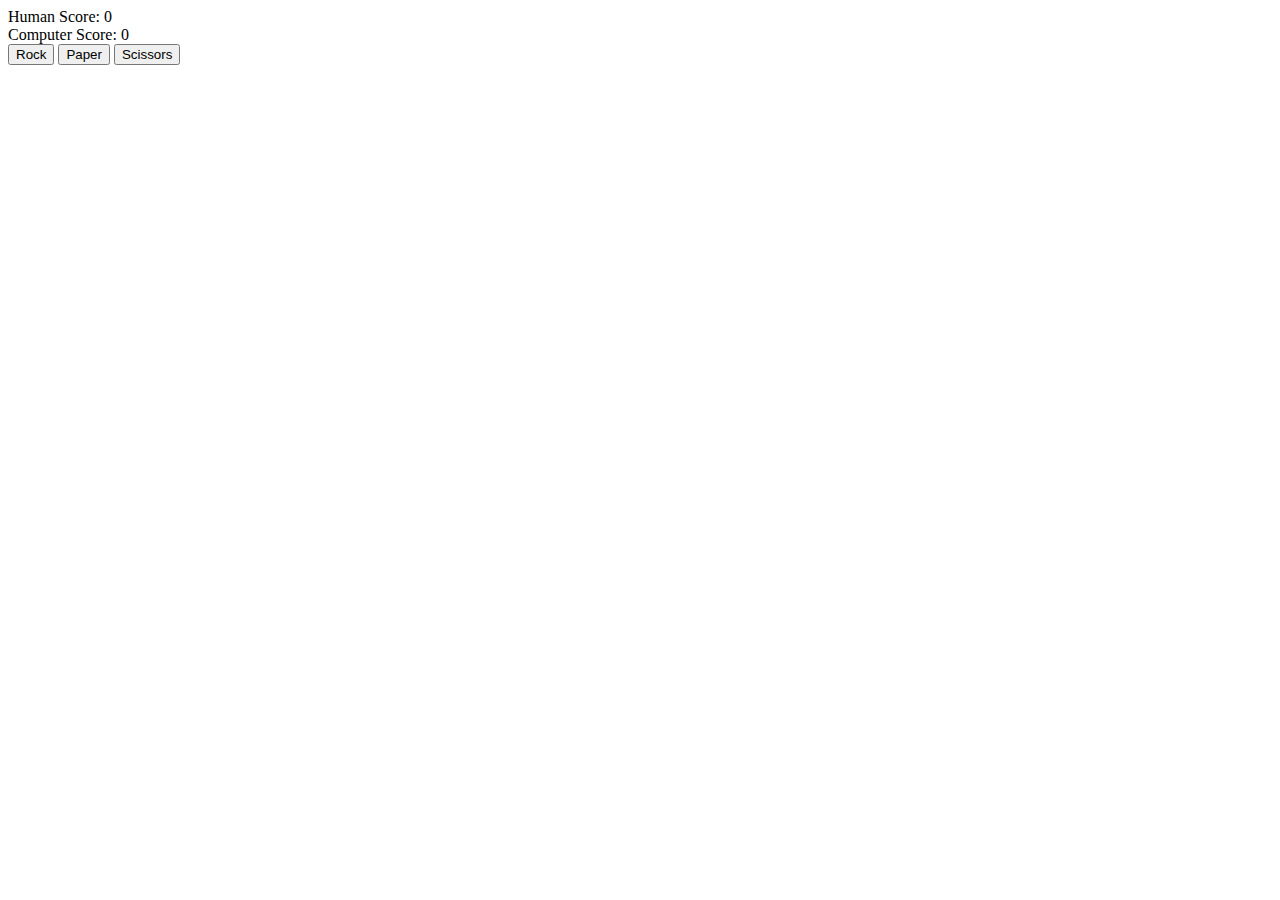
<file: index.html>
<!DOCTYPE html>
<html lang="en">
    <head>
        <meta charset="UTF-8">
        <meta name="viewport" content="width=device-width, initial-scale=1.0">
        <title>Rock Paper Scissors</title>
        <script src="script.js" defer></script>
    </head>
    <body class="body">
        <div class="content">
            <div class="score">
                <div>Human Score: <span class="human_score">0</span></div>
                <div>Computer Score: <span class="computer_score">0</span></div>
            </div>
            <div class="buttons">
                <button type="button" class="rock">Rock</button>
                <button type="button" class="paper">Paper</button>
                <button type="button" class="scissors">Scissors</button>
            </div>
            <div class="result"></div>
        </div>
    </body>
</html>
</file>
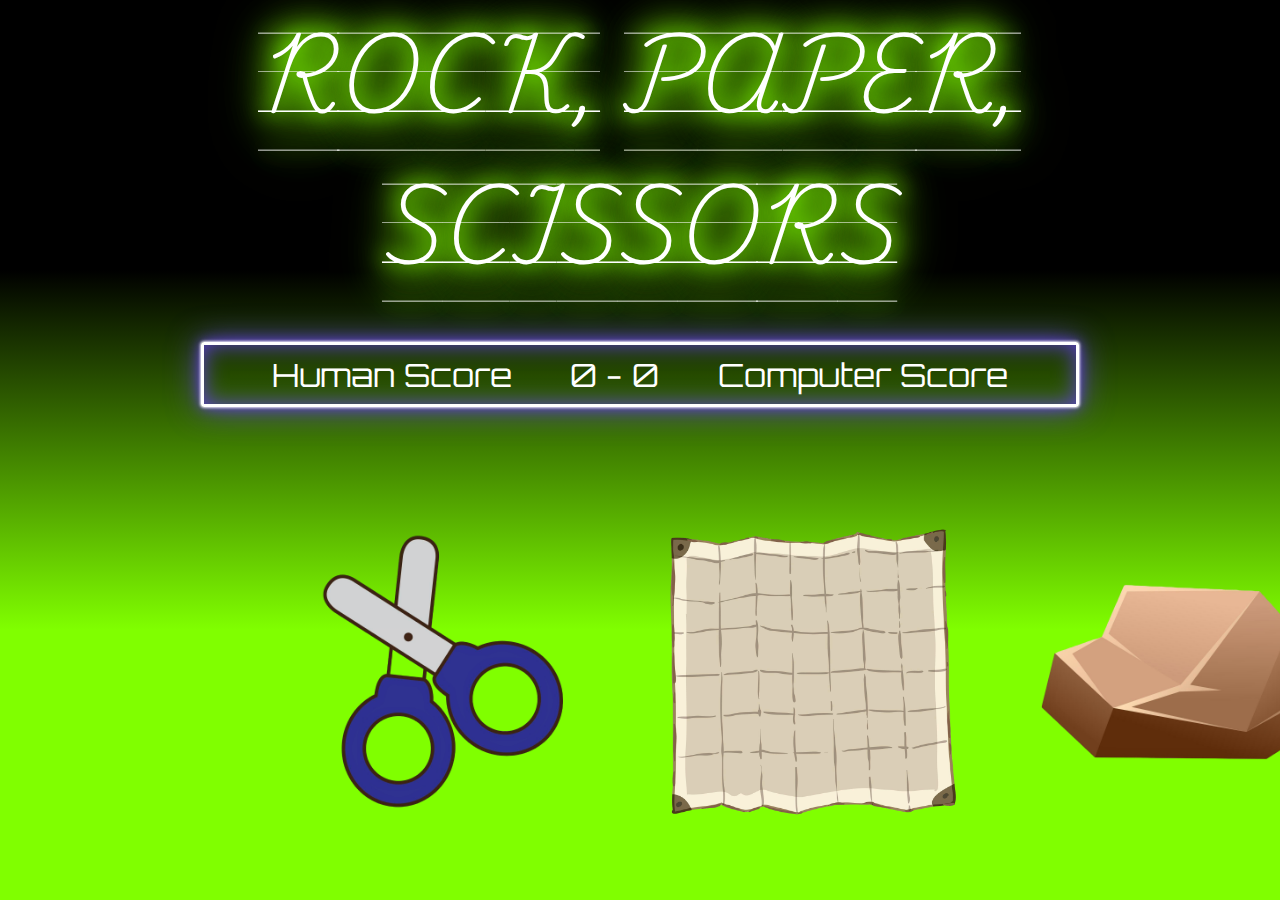
<file: Game/index.html>
<!DOCTYPE html>
<html lang="en">
    <head>
        <meta charset="UTF-8">
        <meta name="viewport" content="width=device-width, initial-scale=1.0">
        <title>Rock Paper Scissors</title>
        <link rel="stylesheet" href="./style.css">
        <script src="script.js" defer></script>
        <link rel="preconnect" href="https://fonts.googleapis.com">
        <link rel="preconnect" href="https://fonts.gstatic.com" crossorigin>
        <link href="https://fonts.googleapis.com/css2?family=Audiowide&family=Orbitron:wght@400..900&family=Playwrite+IE+Guides&family=Sixtyfour&display=swap" rel="stylesheet">
        <link rel="preconnect" href="https://fonts.googleapis.com">
        <link rel="preconnect" href="https://fonts.gstatic.com" crossorigin>
        <link href="https://fonts.googleapis.com/css2?family=Audiowide&family=Fleur+De+Leah&family=Orbitron:wght@400..900&family=Playwrite+IE+Guides&family=Sixtyfour&display=swap" rel="stylesheet">
    </head>
    <body class="body">
        <div class="container">
            <div class="wrapper">
                <div class="title">Rock, Paper, Scissors</div>
                <div class="score">
                    <div class="human">Human Score</div>
                    <div class="score-nbrs">0 - 0</div>
                    <div class="computer">Computer Score</div>
                </div>
                <div class="buttons">
                    <button type="button">
                        <img src="../imgs/scissors.png" alt="scissors" class="scissors">
                    </button>
                    <button type="button">
                        <img src="../imgs/paper.png" alt="paper" class="paper">
                    </button>
                    <button type="button">
                        <img src="../imgs/rock.png" alt="rock" class="rock">
                    </button>
                </div>
            </div>
        </div>
    </body>
</html>
</file>
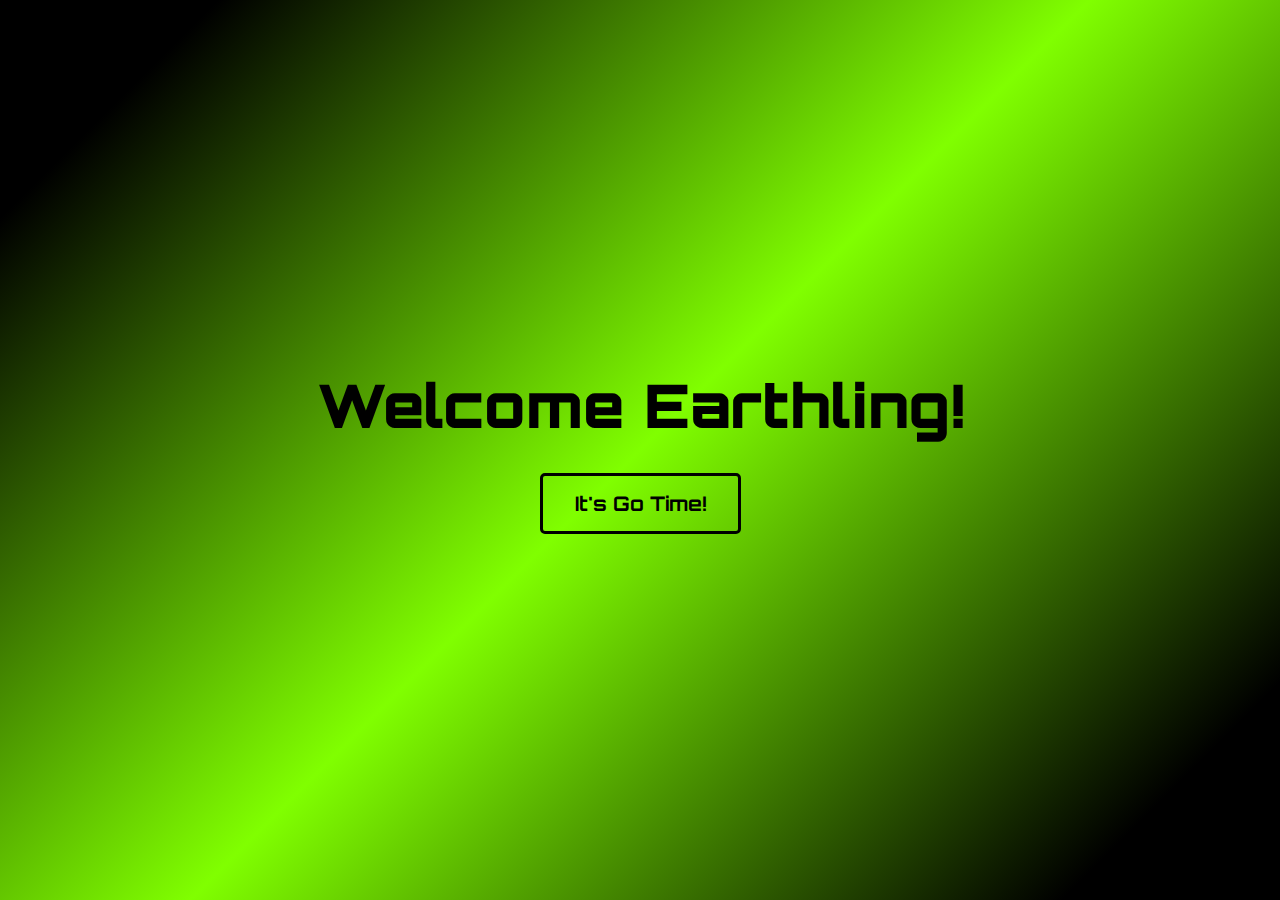
<file: Welcome-page/welcome.html>
<!DOCTYPE html>
<html lang="en">
<head>
    <meta charset="UTF-8">
    <meta name="viewport" content="width=device-width, initial-scale=1.0">
    <link rel="stylesheet" href="welcome-style.css">
    <title>Welcome</title>
    <link rel="preconnect" href="https://fonts.googleapis.com">
    <link rel="preconnect" href="https://fonts.gstatic.com" crossorigin>
    <link href="https://fonts.googleapis.com/css2?family=Orbitron:wght@400..900&display=swap" rel="stylesheet"> 
</head>
<body>
    <div class="container">
        <div class="welcome">Welcome Earthling!</div>
        <a href="../Game/index.html">
            <button type="button">It's Go Time!</button>
        </a>
    </div>
</body>
</html>
</file>
<file: Game/style.css>
html, body {
    margin: 0; 
    padding: 0;
    height: 100vh;
    width: 100vw;
    font-family: 'Orbitron', 'Gill Sans', 'Gill Sans MT', Calibri, 'Trebuchet MS', sans-serif;
    color: white;
}

.container {
    width: 100%;
    height: 100vh;
    position: absolute;
    overflow: hidden;
    display: flex;
    justify-content: center;
    background: linear-gradient(180deg, rgba(0,0,0,1) 30%, rgba(128,255,0,1) 70%);
}

.wrapper {
    width: 68%;
    display: flex;
    gap: 40px;
    flex-direction: column;
    justify-content: flex-start;
    align-items: center;
}

.title {
    margin: 0;
    padding: 0;

    text-shadow:
      0 0 20px rgba(128,255,0,1),
      0 0 30px rgba(128,255,0,1),
      0 0 40px rgba(128,255,0,1),
      0 0 50px rgba(128,255,0,1),
      0 0 60px rgba(128,255,0,1);


    font-family: "Playwrite IE Guides", serif;
    text-transform: uppercase;
    text-align: center;
    font-weight: 400;
    font-size: 5rem;
}
    

.score {
    display: flex;
    justify-content: space-evenly;
    align-items: center;
    width: 98%;
    font-size: 2rem;

    /* border */
    border: 0.2rem solid #fff;
    border-radius: .2rem;
    padding: .3em;
    box-shadow: 
            0 0 .2rem #fff,
            0 0 .2rem #fff,
            0 0 2rem #5D3FD3,
            0 0 0.8rem #5D3FD3,
            inset 0 0 1.3rem #5D3FD3; 
}   

.buttons {
    flex: 1;
    display: flex;
    justify-content: space-between;
    align-items: center;
    width: 100%;
}

.rock, .scissors {
    height: 440px;
    width: 440px;
}
.paper {
    height: 300px;
    width: 300px;
}

.buttons button {
    background-color: transparent;
    cursor: pointer;
    border: none;
}

button:active {
    transform: translateY(7px);
}

.hidden {
    display: none;
}

.result-container {
    height: 100vh;
    width: 100vw;
    position: fixed;
    top: 0;
    left: 0;
    display: flex;
    justify-content: center;
    align-items: center;
    background-position: center;
    background-size: cover;
    background-repeat: no-repeat;
    background-image: url(../imgs/background2.jpg);
    background-color: black;
}

.result {
    font-weight: 400;
    font-size: 16px;
    animation: grow 2.5s ease forwards;
}

@keyframes grow {
    from {
        font-size: 30px;
    }
    to {
        font-size: 40px;
    }
}

.final-container {
    width: 100%;
    height: 100%;
    position: absolute;
    display: flex;
    justify-content: center;
    align-items: center;
    background: linear-gradient(135deg, rgba(128,255,0,1) 10%,rgba(0,0,0,1) 15%, rgba(0,0,0,1) 20%, rgba(0,0,0,1) 30%, rgba(0,0,0,1) 40%, rgba(0,0,0,1) 60%, rgba(0,0,0,1) 80%, rgba(0,0,0,1) 85%, rgba(128,255,0,1) 90%);
}

.final-result-wrapper {
    width: 30%;
    display: flex;
    gap: 60px;
    flex-direction: column;
    justify-content: center;
    align-items: center;
}

.final-message {
    font-family: "Fleur De Leah", serif;
    text-align: center;
    font-weight: 400;
    font-size: 5.5rem;
    padding: 4rem;
    color: rgba(128,255,0,1);

    /* border */
    border: 0.2rem solid #fff;
    border-radius: .2rem;
    box-shadow: 
            0 0 .2rem #fff,
            0 0 .2rem #fff,
            0 0 2rem rgba(128,255,0,1),
            0 0 0.8rem rgba(128,255,0,1),
            inset 0 0 1.3rem rgba(128,255,0,1); 
}

.retry-cancel {
    font-family: "Fleur De Leah", serif;
    text-align: center;
    font-weight: 400;
    font-size: 4.5rem;
    color: white;

    background-color: transparent;
    cursor: pointer;

    /* border */
    border: 0.2rem solid #fff;
    border-radius: .5rem;
    padding: 1rem 2.2rem 1rem 2.2rem;
    box-shadow: 
            0 0 .2rem #fff,
            0 0 .2rem #fff,
            0 0 2rem rgba(128,255,0,1),
            0 0 0.8rem rgba(128,255,0,1),
            inset 0 0 1.3rem rgba(128,255,0,1); 
}

.retry-cancel:hover {
    background-color: black;
    color: rgba(128,255,0,1);
}
</file>
<file: Welcome-page/welcome-style.css>
body {
    margin: 0; 
    padding: 0;
    font-family: 'Orbitron', 'Gill Sans', 'Gill Sans MT', Calibri, 'Trebuchet MS', sans-serif;
    color: black;
}

.container {
    width: 100%;
    height: 100%;
    position: absolute;
    overflow: hidden;
    display: flex;
    flex-direction: column;
    justify-content: center;
    align-items: center;
    gap: 30px;
    background: linear-gradient(135deg, rgba(0,0,0,1) 10%, rgba(128,255,0,1) 50%, rgba(0,0,0,1) 90%);
}

.welcome {
    font-size: 60px;
    font-optical-sizing: auto;
    font-weight: 900;
}

button {
    background-color: transparent;
    border: none;
    text-align: center;
    font-size: 16px;
    font-family: inherit;
    text-decoration: none;
    border: 3px solid black;
    padding: 15px 32px;
    border-radius: 5px;
    font-size: 20px;
    font-weight: bold;
    cursor: pointer;
    transition-duration: 0.4s;
    transition: background-color 0.3s ease;
  }

button:hover {
    background-color: black;
    color: rgba(128,255,0,1);
}
</file>
